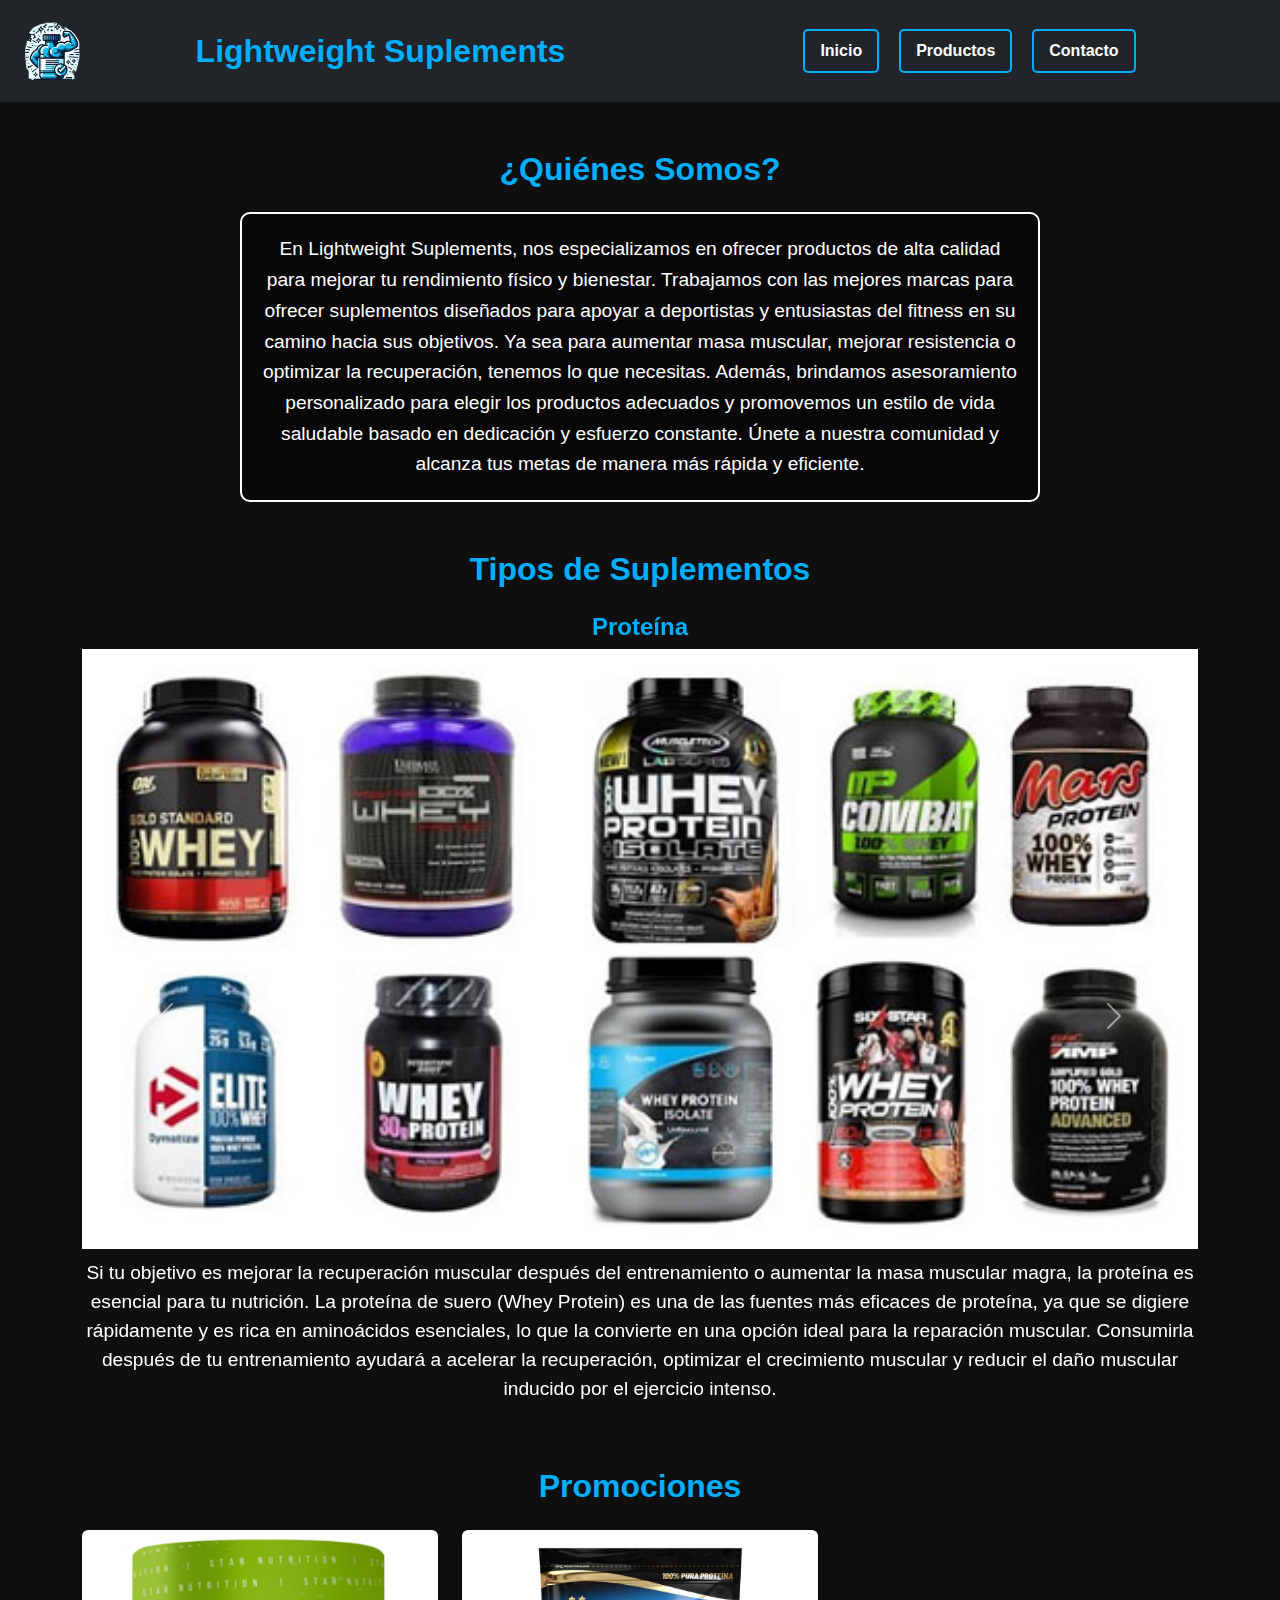
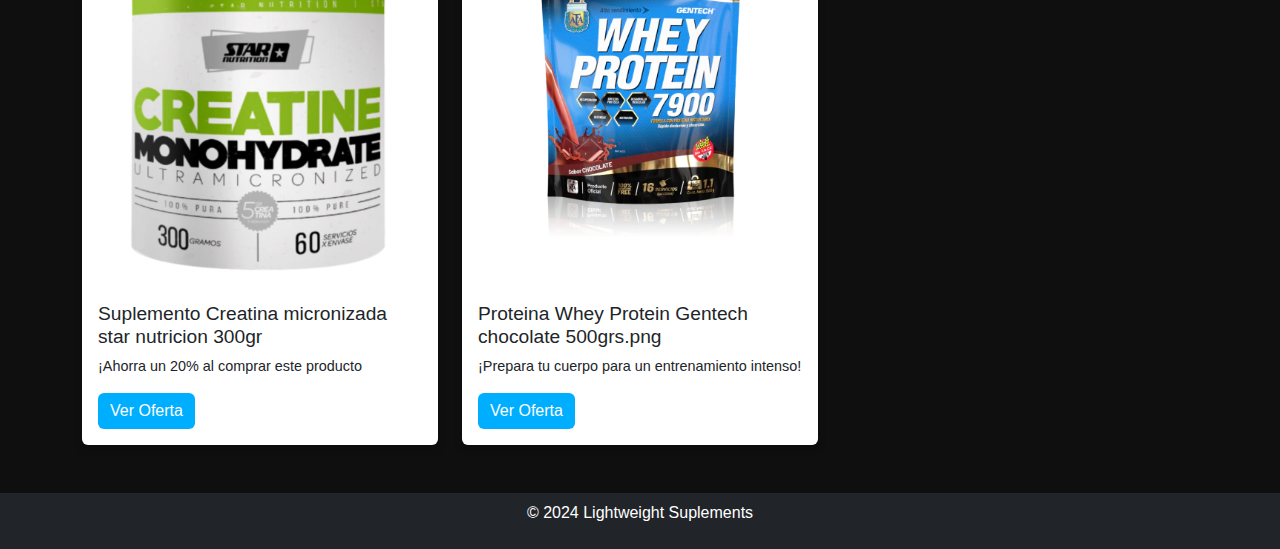
<file: index.html>
<!DOCTYPE html>
<html lang="es">
<head>
  <meta charset="UTF-8">
  <meta name="viewport" content="width=device-width, initial-scale=1.0">
  <title>Lightweight Suplements - Inicio</title>
  <link rel="stylesheet" href="./css/bootstrap.min.css">
  <link rel="stylesheet" href="./css/estilos.css">
  <link rel="shortcut icon" href="assets/img/icono.jpeg" type="image/x-icon">
  <link href="https://fonts.googleapis.com/css2?family=Roboto:wght@400;700&display=swap" rel="stylesheet">
  <link href="https://fonts.googleapis.com/css2?family=Stardos+Stencil:wght@400;700&display=swap" rel="stylesheet">
  
</head>
<body>

  <header class="bg-dark text-white p-3 d-flex align-items-center justify-content-between">
    <!-- Icono más grande y alineado a la izquierda -->
    <a href="index.html" class="logo-link">
      <img src="assets/img/icono.png" alt="Logo" class="header-icon">
    </a>
    
    <!-- Título centrado -->
    <h1 class="header-title stardos-stencil-bold">Lightweight Suplements</h1>
  
    <!-- Menú de Navegación -->
    <nav class="nav-menu">
      <ul class="nav justify-content-center">
        <li class="nav-item">
          <a class="nav-link text-white nav-link-custom" href="index.html">Inicio</a>
        </li>
        <li class="nav-item">
          <a class="nav-link text-white nav-link-custom" href="./pages/productos.html">Productos</a>
        </li>
        <li class="nav-item">
          <a class="nav-link text-white nav-link-custom" href="./pages/contacto.html">Contacto</a>
        </li>
      </ul>
    </nav>
  </header>
  


  <!-- Main Content -->
  <main>
    <!-- Sección Quiénes Somos -->
    <section id="quienes-somos" class="container my-5">
      <h2 class="text-center mb-4 stardos-stencil-regular">¿Quiénes Somos?</h2>
      <p class="text-center">En Lightweight Suplements, nos especializamos en ofrecer productos de alta calidad para mejorar tu rendimiento físico y bienestar. Trabajamos con las mejores marcas para ofrecer suplementos diseñados para apoyar a deportistas y entusiastas del fitness en su camino hacia sus objetivos. Ya sea para aumentar masa muscular, mejorar resistencia o optimizar la recuperación, tenemos lo que necesitas. Además, brindamos asesoramiento personalizado para elegir los productos adecuados y promovemos un estilo de vida saludable basado en dedicación y esfuerzo constante. Únete a nuestra comunidad y alcanza tus metas de manera más rápida y eficiente.

      </p>
    </section>

    <!-- Carrusel de Tipos de Suplementos -->
    <section id="suplementos" class="container my-5">
      <h2 class="text-center mb-4">Tipos de Suplementos</h2>
      <div id="suplementosCarousel" class="carousel slide carousel-custom shadow" data-bs-ride="carousel">
        <div class="carousel-inner">
          <!-- Proteína -->
          <div class="carousel-item active">
            <h3 class="carousel-title">Proteína</h3>
            <img src="assets/img/proteina.jpg" class="d-block w-100 carousel-img" alt="Proteína">
            <div class="carousel-caption-bottom">
              <p>Si tu objetivo es mejorar la recuperación muscular después del entrenamiento o aumentar la masa muscular magra, la proteína es esencial para tu nutrición. La proteína de suero (Whey Protein) es una de las fuentes más eficaces de proteína, ya que se digiere rápidamente y es rica en aminoácidos esenciales, lo que la convierte en una opción ideal para la reparación muscular. Consumirla después de tu entrenamiento ayudará a acelerar la recuperación, optimizar el crecimiento muscular y reducir el daño muscular inducido por el ejercicio intenso.</p>
            </div>
          </div>
          <!-- Creatina -->
          <div class="carousel-item">
            <h3 class="carousel-title">Creatina</h3>
            <img src="assets/img/creatina.jpg" class="d-block w-100 carousel-img" alt="Creatina">
            <div class="carousel-caption-bottom">
              <p>La creatina es uno de los suplementos más estudiados y efectivos si tu objetivo es aumentar tu fuerza, potencia y rendimiento en entrenamientos de alta intensidad. Actúa incrementando las reservas de fosfato en tus músculos, lo que mejora la producción de energía durante esfuerzos explosivos, como levantamiento de pesas o sprints. Si buscas mejorar tu rendimiento en deportes de resistencia o fuerza, la creatina puede ser un aliado clave, permitiéndote entrenar más duro y con mayor volumen, lo que se traduce en un aumento más rápido de la fuerza y el tamaño muscular.</p>
            </div>
          </div>
          <!-- Energizante -->
          <div class="carousel-item">
            <h3 class="carousel-title">Energizante</h3>
            <img src="assets/img/energizante.jpg" class="d-block w-100 carousel-img" alt="Energizante">
            <div class="carousel-caption-bottom">
              <p>Si sientes que tu energía decae durante los entrenamientos intensos o largas jornadas y necesitas un impulso para maximizar tu rendimiento, los energizantes son la solución. Estos suplementos están formulados para mejorar tu concentración, aumentar tu resistencia física y reducir la fatiga, ayudándote a entrenar con mayor intensidad y duración. Contienen ingredientes como cafeína, taurina y L-carnitina que aumentan la energía disponible y la circulación sanguínea, lo que te permite mantener el enfoque y mejorar tu rendimiento en entrenamientos exigentes.</p>
            </div>
          </div>
        </div>
        <button class="carousel-control-prev" type="button" data-bs-target="#suplementosCarousel" data-bs-slide="prev">
          <span class="carousel-control-prev-icon"></span>
          <span class="visually-hidden">Anterior</span>
        </button>
        <button class="carousel-control-next" type="button" data-bs-target="#suplementosCarousel" data-bs-slide="next">
          <span class="carousel-control-next-icon"></span>
          <span class="visually-hidden">Siguiente</span>
        </button>
      </div>
    </section>
    

    <!-- Sección de Promociones -->
    <section id="promociones" class="container my-5">
      <h2 class="text-center mb-4">Promociones</h2>
      <div class="row">
        <div class="col-md-4">
          <div class="card">
            <img src="assets/img/Suplemento Creatina micronizada star nutricion 300gr.png" class="card-img-top" alt="Oferta 1">
            <div class="card-body">
              <h5 class="card-title">Suplemento Creatina micronizada star nutricion 300gr</h5>
              <p class="card-text">¡Ahorra un 20% al comprar este producto</p>
              <a href="#" class="btn btn-primary">Ver Oferta</a>
            </div>
          </div>
        </div>
        <div class="col-md-4">
          <div class="card">
            <img src="assets/img/Proteina Whey Protein Gentech chocolate 500grs.png" class="card-img-top" alt="Oferta 2">
            <div class="card-body">
              <h5 class="card-title">Proteina Whey Protein Gentech chocolate 500grs.png</h5>
              <p class="card-text">¡Prepara tu cuerpo para un entrenamiento intenso!</p>
              <a href="#" class="btn btn-primary">Ver Oferta</a>
            </div>
          </div>
        </div>
      </div>
    </section>
  </main>

  <!-- Footer -->
  <footer class="bg-dark text-white text-center p-2">
    <p>&copy; 2024 Lightweight Suplements</p>
  </footer>

  <script src="./js/bootstrap.bundle.min.js"></script>
</body>
</html>
</file>
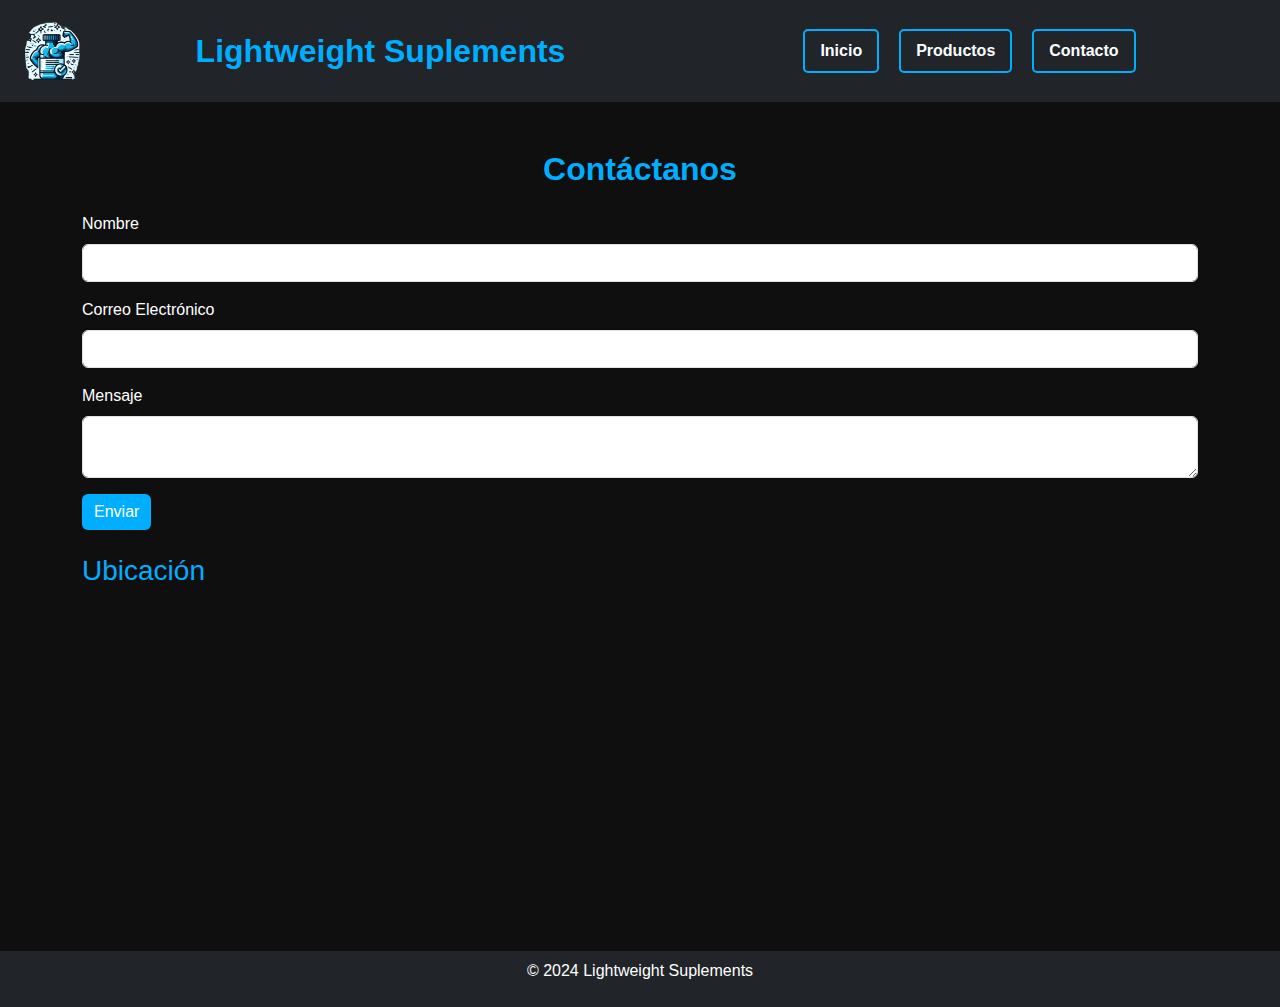
<file: pages/contacto.html>
<!DOCTYPE html>
<html lang="es">
<head>
  <meta charset="UTF-8">
  <meta name="viewport" content="width=device-width, initial-scale=1.0">
  <title>Lightweight Suplements - Contacto</title>
  <link rel="stylesheet" href="../css/bootstrap.min.css">
  <link rel="stylesheet" href="../css/estilos.css">
  <link rel="shortcut icon" href="../assets/img/icon.png" type="image/x-icon">
</head>
<body>
  <!-- Header -->
  <header class="bg-dark text-white p-3 d-flex align-items-center justify-content-between">
    <a href="../index.html" class="logo-link">
      <img src="../assets/img/icono.png" alt="Logo" class="header-icon">
    </a>
    <h1 class="header-title">Lightweight Suplements</h1>
    <nav class="nav-menu">
      <ul class="nav justify-content-center">
        <li class="nav-item">
          <a class="nav-link text-white nav-link-custom" href="../index.html">Inicio</a>
        </li>
        <li class="nav-item">
          <a class="nav-link text-white nav-link-custom" href="productos.html">Productos</a>
        </li>
        <li class="nav-item">
          <a class="nav-link text-white nav-link-custom" href="contacto.html">Contacto</a>
        </li>
      </ul>
    </nav>
  </header>

  <!-- Main Content -->
  <main id="contacto" class="container my-5">
    <h2 class="text-center mb-4">Contáctanos</h2>
    <form action="https://formspree.io/f/YOUR_FORM_ID" method="POST">
      <div class="mb-3">
        <label for="nombre" class="form-label">Nombre</label>
        <input type="text" id="nombre" name="nombre" class="form-control" required>
      </div>
      <div class="mb-3">
        <label for="email" class="form-label">Correo Electrónico</label>
        <input type="email" id="email" name="email" class="form-control" required>
      </div>
      <div class="mb-3">
        <label for="mensaje" class="form-label">Mensaje</label>
        <textarea id="mensaje" name="mensaje" class="form-control" required></textarea>
      </div>
      <button type="submit" class="btn btn-primary">Enviar</button>
    </form>

    <!-- Mapa de Ubicación -->
    <div class="my-4">
      <h3>Ubicación</h3>
      <iframe src="https://www.google.com/maps/embed?pb=..." width="100%" height="300" frameborder="0" style="border:0;" allowfullscreen=""></iframe>
    </div>
  </main>

  <!-- Footer -->
  <footer class="bg-dark text-white text-center p-2">
    <p>&copy; 2024 Lightweight Suplements</p>
  </footer>

  <script src="../js/bootstrap.bundle.min.js"></script>
</body>
</html>
</file>
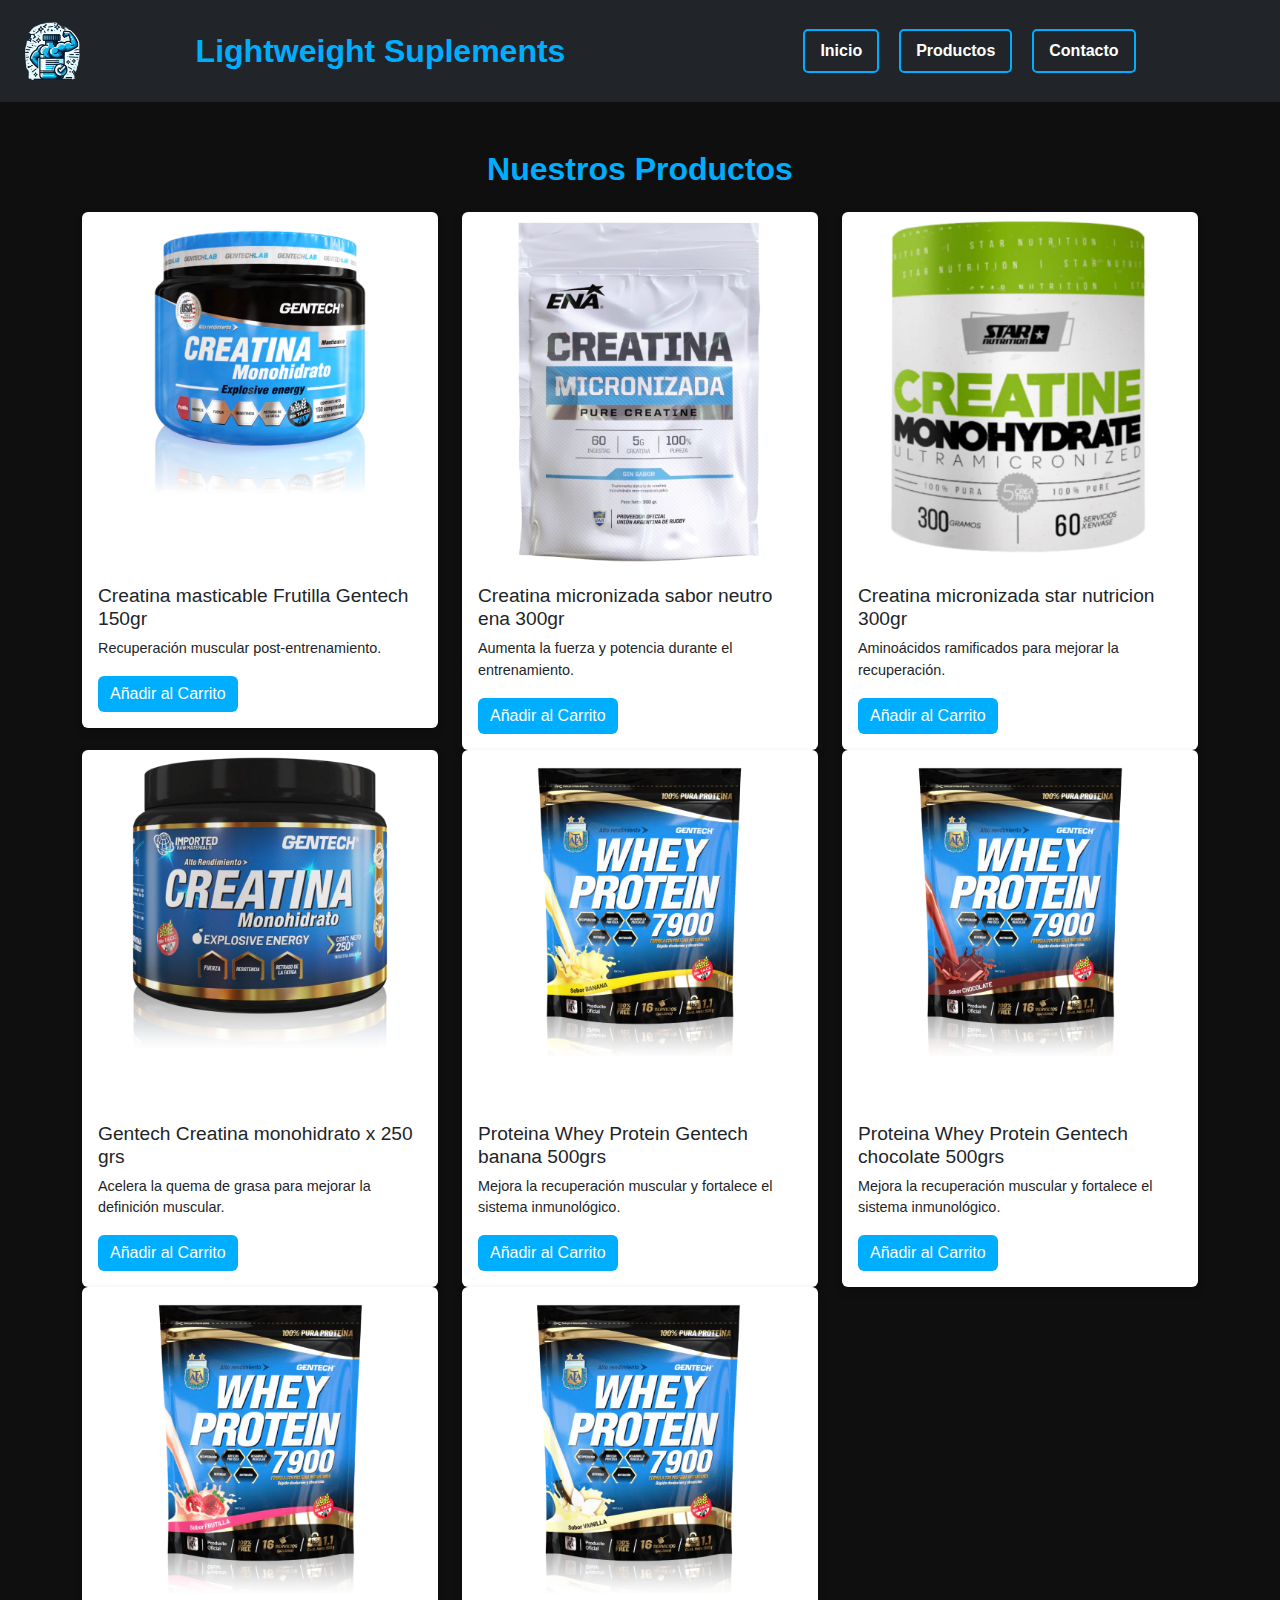
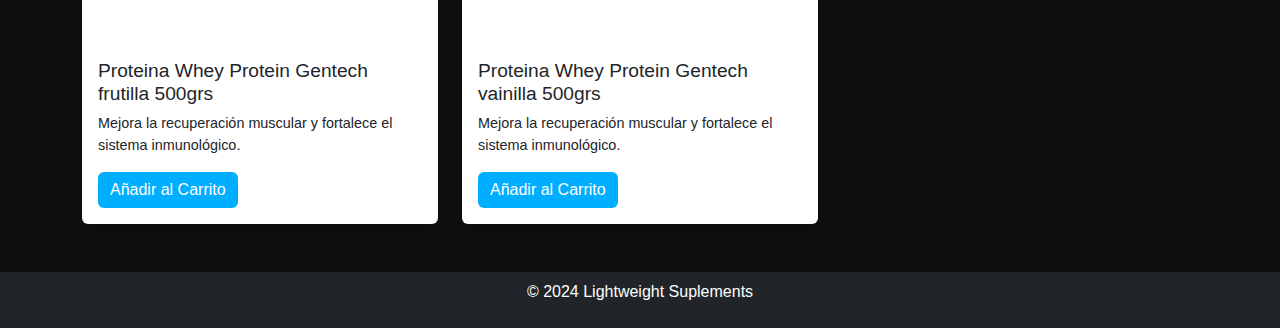
<file: pages/productos.html>
<!DOCTYPE html>
<html lang="es">
<head>
  <meta charset="UTF-8">
  <meta name="viewport" content="width=device-width, initial-scale=1.0">
  <title>Lightweight Suplements - Productos</title>
  <link rel="stylesheet" href="../css/bootstrap.min.css">
  <link rel="stylesheet" href="../css/estilos.css">
  <link rel="shortcut icon" href="../assets/img/icon.png" type="image/x-icon">
</head>
<body>
  <!-- Header -->
  <header class="bg-dark text-white p-3 d-flex align-items-center justify-content-between">
    <a href="../index.html" class="logo-link">
      <img src="../assets/img/icono.png" alt="Logo" class="header-icon">
    </a>
    <h1 class="header-title">Lightweight Suplements</h1>
    <nav class="nav-menu">
      <ul class="nav justify-content-center">
        <li class="nav-item">
          <a class="nav-link text-white nav-link-custom" href="../index.html">Inicio</a>
        </li>
        <li class="nav-item">
          <a class="nav-link text-white nav-link-custom" href="productos.html">Productos</a>
        </li>
        <li class="nav-item">
          <a class="nav-link text-white nav-link-custom" href="contacto.html">Contacto</a>
        </li>
      </ul>
    </nav>
  </header>

  <!-- Main Content -->
  <main class="container my-5">
    <h2 class="text-center mb-4">Nuestros Productos</h2>
    <div class="row">
      <!-- creatina 1 -->
      <div class="col-md-4">
        <div class="card">
          <img src="../assets/img/Suplemento Creatina masticable Frutilla Gentech 150.png" class="card-img-top" alt="creatina">
          <div class="card-body">
            <h5 class="card-title">Creatina masticable Frutilla Gentech 150gr</h5>
            <p class="card-text">Recuperación muscular post-entrenamiento.</p>
            <a href="#" class="btn btn-primary">Añadir al Carrito</a>
          </div>
        </div>
      </div>

      <!-- creatina 2 -->
      <div class="col-md-4">
        <div class="card">
          <img src="../assets/img/Suplemento Creatina micronizada sabor neutro ena 300gr.png" class="card-img-top" alt="Creatina">
          <div class="card-body">
            <h5 class="card-title">Creatina micronizada sabor neutro ena 300gr</h5>
            <p class="card-text">Aumenta la fuerza y potencia durante el entrenamiento.</p>
            <a href="#" class="btn btn-primary">Añadir al Carrito</a>
          </div>
        </div>
      </div>

      <!-- creatina 3 -->
      <div class="col-md-4">
        <div class="card">
          <img src="../assets/img/Suplemento Creatina micronizada star nutricion 300gr.png" class="card-img-top" alt="creatina">
          <div class="card-body">
            <h5 class="card-title">Creatina micronizada star nutricion 300gr</h5>
            <p class="card-text">Aminoácidos ramificados para mejorar la recuperación.</p>
            <a href="#" class="btn btn-primary">Añadir al Carrito</a>
          </div>
        </div>
      </div>

      <!-- creatina 4 -->
      <div class="col-md-4">
        <div class="card">
          <img src="../assets/img/Suplemento Gentech Creatina monohidrato x 250 grs.png" class="card-img-top" alt="creatina">
          <div class="card-body">
            <h5 class="card-title">Gentech Creatina monohidrato x 250 grs</h5>
            <p class="card-text">Acelera la quema de grasa para mejorar la definición muscular.</p>
            <a href="#" class="btn btn-primary">Añadir al Carrito</a>
          </div>
        </div>
      </div>

      <!-- proteina 1 -->
      <div class="col-md-4">
        <div class="card">
          <img src="../assets/img/Proteina Whey Protein Gentech banana 500grs.png" class="card-img-top" alt="Glutamina">
          <div class="card-body">
            <h5 class="card-title">Proteina Whey Protein Gentech banana 500grs</h5>
            <p class="card-text">Mejora la recuperación muscular y fortalece el sistema inmunológico.</p>
            <a href="#" class="btn btn-primary">Añadir al Carrito</a>
          </div>
        </div>
      </div>

      <!-- proteina 2 -->
      <div class="col-md-4">
        <div class="card">
          <img src="../assets/img/Proteina Whey Protein Gentech chocolate 500grs.png" class="card-img-top" alt="Glutamina">
          <div class="card-body">
            <h5 class="card-title">Proteina Whey Protein Gentech chocolate 500grs</h5>
            <p class="card-text">Mejora la recuperación muscular y fortalece el sistema inmunológico.</p>
            <a href="#" class="btn btn-primary">Añadir al Carrito</a>
          </div>
        </div>
      </div>

      <!-- proteina 3 -->
      <div class="col-md-4">
        <div class="card">
          <img src="../assets/img/Proteina Whey Protein Gentech frutilla 500grs.png" class="card-img-top" alt="Glutamina">
          <div class="card-body">
            <h5 class="card-title">Proteina Whey Protein Gentech frutilla 500grs</h5>
            <p class="card-text">Mejora la recuperación muscular y fortalece el sistema inmunológico.</p>
            <a href="#" class="btn btn-primary">Añadir al Carrito</a>
          </div>
        </div>
      </div>

      <!-- proteina 4 -->
      <div class="col-md-4">
        <div class="card">
          <img src="../assets/img/Proteina Whey Protein Gentech vainilla 500grs.png" class="card-img-top" alt="Glutamina">
          <div class="card-body">
            <h5 class="card-title">Proteina Whey Protein Gentech vainilla 500grs</h5>
            <p class="card-text">Mejora la recuperación muscular y fortalece el sistema inmunológico.</p>
            <a href="#" class="btn btn-primary">Añadir al Carrito</a>
          </div>
        </div>
      </div>
      
    </div>
  </main>

  <!-- Footer -->
  <footer class="bg-dark text-white text-center p-2">
    <p>&copy; 2024 Lightweight Suplements</p>
  </footer>

  <script src="../js/bootstrap.bundle.min.js"></script>
</body>
</html>
</file>
<file: css/estilos.css>
/*esto es un comentario

/*
    se puede hace multi
    lineas tambien
*/
/*
reglas de css:
- se puede hacer con selectores
- se puede hacer con propiedades
- se puede hacer con valores
selector{
    propiedad: valor;   
}
tipos de selectores:
universal: *{ 
            propiedades:valor;}
    - selecciona todos los elementos de la pagina

etiqueta: etiqueta{propiedad:valor};
         - selecciona todos los elementos de la pagina con la etiqueta especificada

clase: .nombreDeLaClase{propiedad:valor;}
         - selecciona todos los elementos de la pagina con la clase especificada

id:  #nombreId{propiedad:valor;}
     - selecciona el elemento de la pagina con el id especificado

cascada: 
- si hay dos selectores con la misma propiedad y valor, el ultimo selector que se encuentra en
la pagina sera el que se aplique
*/

@import url('https://fonts.googleapis.com/css2?family=Afacad+Flux:wght@100..1000&display=swap');

/* General */
* {
    font-family: "afacad", sans-serif;
}


body {
    background-color: rgb(15, 15, 15);
}

.fuenteNegrita {
    font-weight: 700;
}




/* Títulos y cabecera */
h2 {
    color: #00aeff;
    font-weight: bold;
    margin-bottom: 20px;
}

h1.color-verde {
    color: #00aeff;
}

/* Card */
.card {
    box-shadow: 0 4px 8px rgba(0, 0, 0, 0.2);
    border: none;
}

.card-title {
    font-size: 1.2rem;
}

.card-text {
    font-size: 0.9rem;
}

/* Navegación */
.nav-link {
    color: #fff;
    font-weight: 500;
}

.nav-link:hover {
    color: #28a745;
}

.nav-link-custom {
    font-size: 1rem;
    font-weight: bold;
    padding: 8px 15px;
    border: 2px solid #00aeff;
    border-radius: 5px;
    margin: 0 10px;
    transition: background-color 0.3s ease, color 0.3s ease;
}

.nav-link-custom:hover {
    background-color: #00aeff;
    color: #fff;
}

/* Carrusel */
.carousel-item h3 {
    font-size: 1.5rem;
    font-weight: bold;
    color: #00aeff;
    text-align: center;
}

.carousel-item img {
    height: 600px;
    object-fit: cover;
}

.carousel-caption-bottom {
    text-align: center;
    padding-top: 10px;
    font-size: 1.2rem;
    color: #ffffff;
}

/* Cabecera */
.header-icon {
    height: 70px;
    width: auto;
}

.header-title {
    font-size: 2rem;
    font-weight: bold;
    color: #00aeff;
    flex: 1;
    text-align: center;
    margin: 0;
}

.nav-menu {
    flex: 1;
}

/* Formulario */
form label, form p, form textarea, form input {
    color: #fff;
}

form input, form textarea {
    color: #fff;
    background-color: #333;
    border: 1px solid #fff;
}

form input::placeholder, form textarea::placeholder {
    color: #fff;
}

button, .btn {
    background-color: #00aeff;
    color: white;
    border: none;
}

button:hover, .btn:hover {
    background-color: #00aeff;
}

/* Quiénes somos */
#quienes-somos p {
    font-family: "Arial", sans-serif;
    font-size: 1.2rem;
    color: #fff;
    line-height: 1.6;
    padding: 20px;
    border: 2px solid #fff;
    border-radius: 10px;
    background-color: rgba(0, 0, 0, 0.5);
    max-width: 800px;
    margin: 0 auto;
}

#quienes-somos h2 {
    color: #00aeff;
}

/* Contacto */
#contacto h3 {
    color: #00aeff;
}

/* Responsive para el Carrusel */
@media (max-width: 768px) {
    .carousel-item img {
        height: 250px;
    }

    .carousel-custom {
        max-width: 100%;
    }
}
</file>
